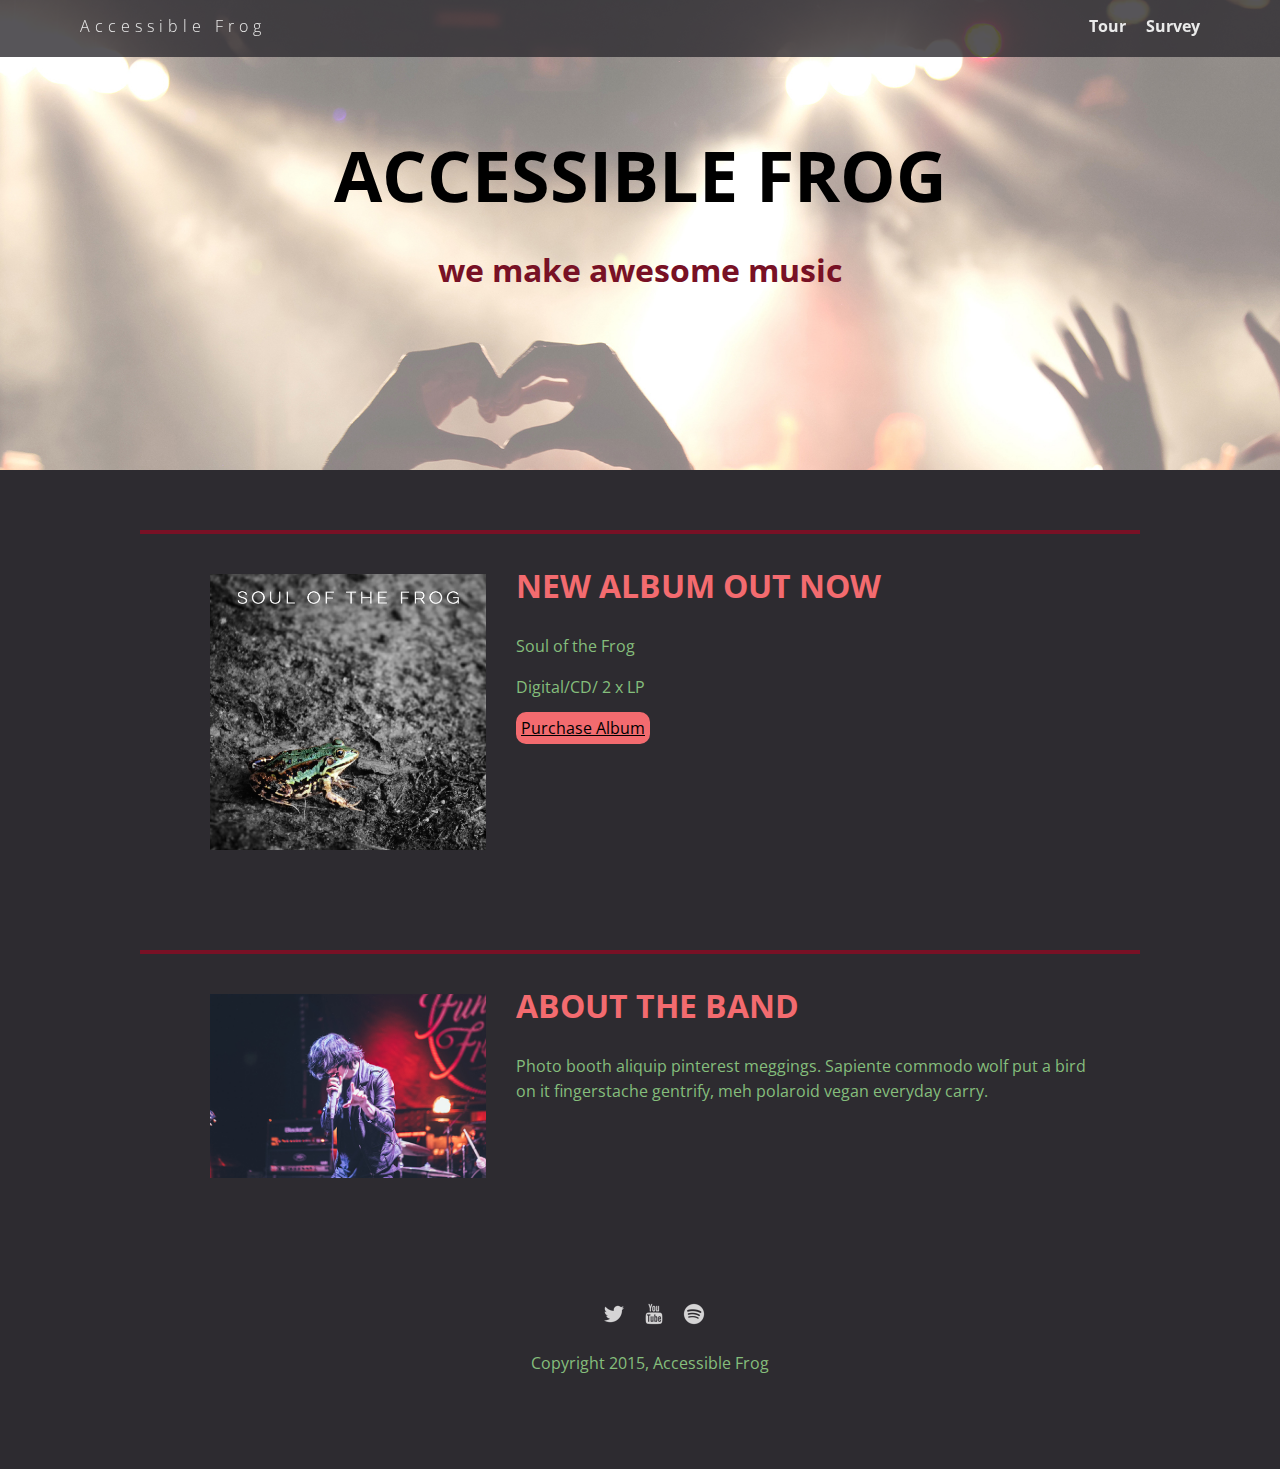
<file: index.html>
<!doctype html>
<html lang="en">
  <head>
      <meta charset="utf-8">
      <link href="css/styles.css" rel="stylesheet" type="text/css" />
      <meta name="viewport" content="width=device-width, initial-scale=1, maximum-scale=1, user-scalable=0"/>
      <link href='https://fonts.googleapis.com/css?family=Open+Sans:400,300,600' rel='stylesheet' type='text/css'>
      <title>Accessible Frog</title>
  </head>

  <body>
    <div class="main-nav" role="navigation">
      <ul class="nav">
        <li class="name"><a href="#">Accessible Frog</a></li>
        <li><a href="tour.html">Tour</a></li>
        <li><a href="survey.html">Survey</a></li>
      </ul>
    </div>

    <header role="banner">
    <h1 class="bannerspan1">ACCESSIBLE FROG</h1>
    <span class="bannerspan2">we make awesome music</span>
    </header>

    <main role="main">
      <div class="card">
        <div class="flex">
          <img class="photo" src="img/soul_of_the_frog.jpg" alt="Cover of the soul of the frog album">
          <div class="information">
            <h2 class="heading">New album out now</h2>
            <p>Soul of the Frog</p>
            <p>Digital/CD/ 2 x LP</p>
            <a href="#" class="buy">Purchase Album</a>
          </div>
        </div>
      </div>

      <div class="card">
        <div class="flex">
          <img class="photo" src= "img/lead_singer.jpg" alt="Image of the lead singer">
          <div class="information">
            <h2 class="heading">About the band</h2>
            <p>Photo booth aliquip pinterest meggings. Sapiente commodo wolf put a bird on it fingerstache gentrify, meh polaroid vegan everyday carry.</p>
          </div>
        </div>
      </div>
    </main>

    <footer role="contentinfo">
      <ul>
        <li><a href="#" class="social twitter"><img src= "img/twitter-32.png" alt="twitter icon"></a></li>
        <li><a href="#" class="social youtube"><img src= "img/youtube-32.png" alt="youtube icon"></a></li>
        <li><a href="#" class="social spotify"><img src= "img/spotify-32.png" alt="spotify icon"></a></li>
      </ul>
      <p class="copyright">Copyright 2015, Accessible Frog</p>
    </footer>

  </body>
</html>
</file>
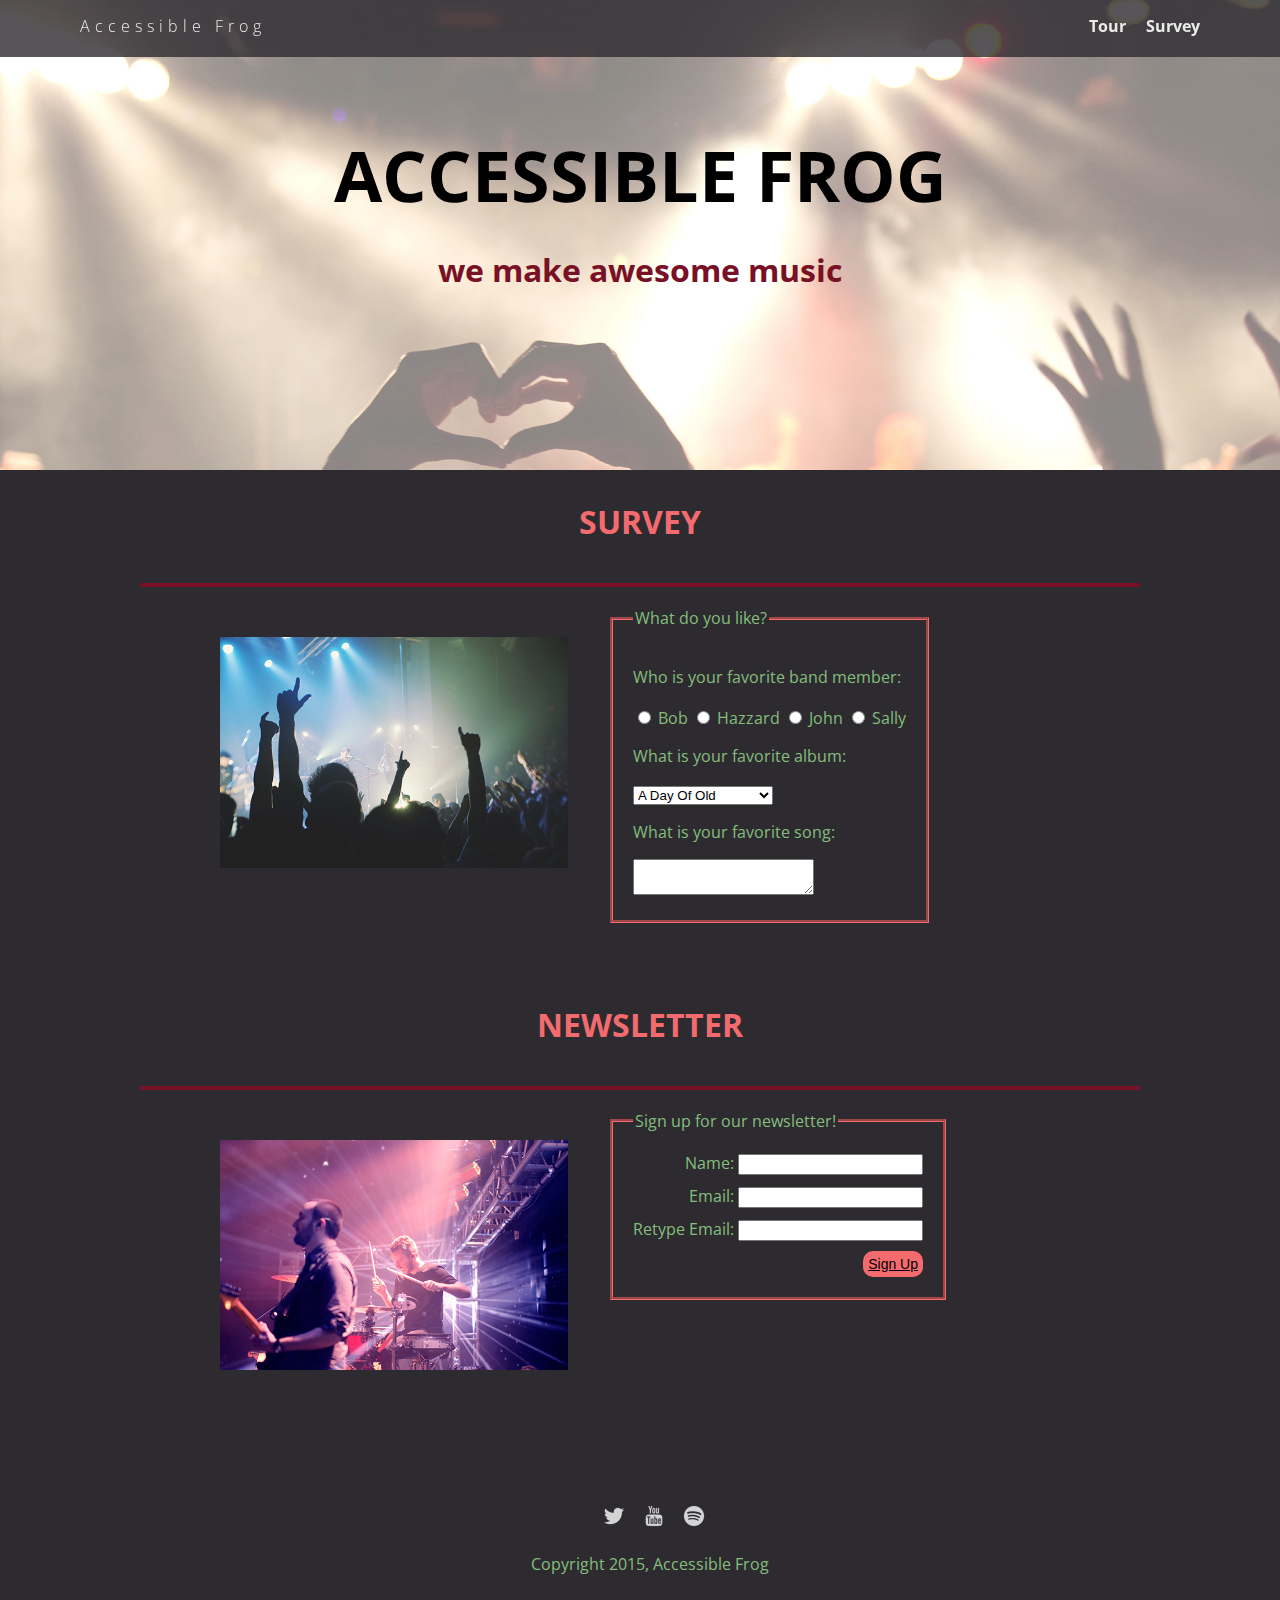
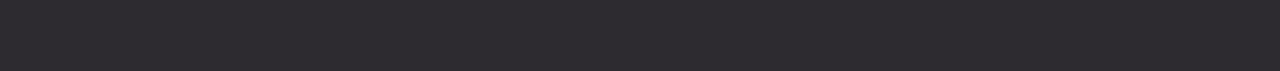
<file: survey.html>
<!doctype html>
<html lang="en">
  <head>
    <meta charset="utf-8">
    <link href="css/styles.css" rel="stylesheet" type="text/css" />
    <link href="css/survey.css" rel="stylesheet" type="text/css" />
    <meta name="viewport" content="width=device-width, initial-scale=1, maximum-scale=1, user-scalable=0"/>
    <link href='https://fonts.googleapis.com/css?family=Open+Sans:400,300,600' rel='stylesheet' type='text/css'>
    <title>Accessible Frog</title>
  </head>

  <body>
    <div class="main-nav" role="navigation">
      <ul class="nav">
        <li class="name"><a href="index.html">Accessible Frog</a></li>
        <li><a href="tour.html" >Tour</a></li>
        <li><a href="#">Survey</a></li>
      </ul>
    </div>

    <header role="banner">
       <h1 class="bannerspan1">ACCESSIBLE FROG</h1>
       <span class="bannerspan2">we make awesome music</span>
    </header>

    <main role="main">
      <h2 class= "heading">Survey</h2>
      <div class="card">
        <div class="flex">
          <img class="photo" src= "img/concert01.jpg" alt="Image of a cheering crowd watching a concert">
          <div class="container">
            <form class = "survey">
             <fieldset>
             <legend>What do you like?</legend>
              <p>Who is your favorite band member:</p>
              <input type="radio" name="res" value="Bob" id="Bob"> <label for="Bob">Bob</label>
              <input type="radio" name="res" value="Hazzard" id="Hazzard"> <label for="Hazzard">Hazzard</label> 
              <input  type="radio" name="res" value="John" id="John"> <label for="John">John</label>
              <input type="radio" name="res" value="Sally" id="Sally">
              <label for="Sally">Sally</label><br>

              <label for="albums">What is your favorite album:</label><br>
              <select id="albums" name="select">
                <option value="1">A Day Of Old</option>
                <option value="2">Diamond Fireworks</option>
                <option value="3">Enjoy Your Desire</option>
                <option value="4">Finding My Shadow</option>
                <option value="5">Heroic Forever</option>
                <option value="6">Midnight Fires</option>
                <option value="7">Music Of My Life</option>
                <option value="8">Party For An Angel</option>
                <option value="9">Song For Yesterday</option>
                <option value="10">Street Of The Rider</option>
                <option value="11">This Is For You</option>
              </select><br>

              <label for="favSong">What is your favorite song:</label><br>
              <textarea id="favSong"></textarea>
             </fieldset> 
            </form>
          </div>
        </div>
      </div>
      <h2 class= "heading">Newsletter</h2>
      <div class="card">
        <div class="flex">
          <img class="photo" src= "img/the_band.jpg" alt="image of the band playing">
            <div class="container">
              <form class="newsletter">
                <fieldset>
                  <legend id="signUpLegend">Sign up for our newsletter!</legend>
                  <label for="Name">Name: </label><input type ="text" name="textfield" id="Name"><br>
                  <label for="Email">Email: </label><input type ="email" name="textfield" id="Email"><br>
                  <label for="retypeEmail">Retype Email: </label><input type ="email" name="textfield" id="retypeEmail"><br>
                  <button type="submit" aria-describedby="signUpLegend">Sign Up</button>
                </fieldset>  
              </form>
            </div>
        </div>
      </div>
    </main>

    <footer role="contentinfo">
      <ul>
        <li><a href="#" class="social twitter"><img src= "img/twitter-32.png" alt="twitter icon"></a></li>
        <li><a href="#" class="social youtube"><img src= "img/youtube-32.png" alt="youtube icon"></a></li>
        <li><a href="#" class="social spotify"><img src= "img/spotify-32.png" alt="spotify icon"></a></li>
      </ul>
      <p class="copyright">Copyright 2015, Accessible Frog</p>
    </footer>
  </body>
</html>
</file>
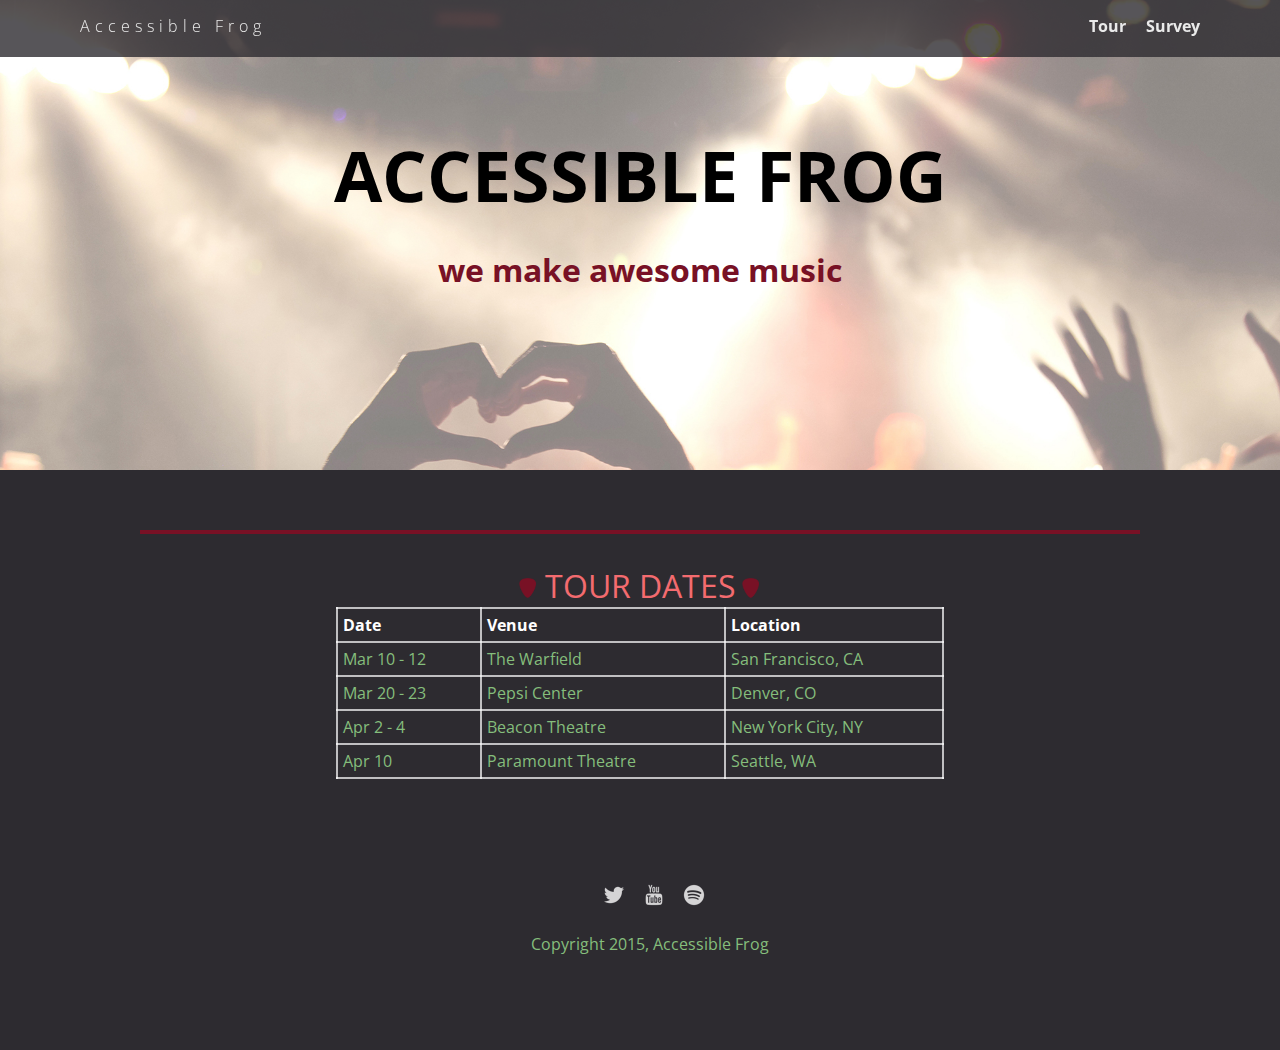
<file: tour.html>
<!doctype html>
<html lang="en">
  <head>
      <meta charset="utf-8">
      <link href="css/styles.css" rel="stylesheet" type="text/css" />
      <link href="css/tour.css" rel="stylesheet" type="text/css" />
      <meta name="viewport" content="width=device-width, initial-scale=1, maximum-scale=1, user-scalable=0"/>
      <link href='https://fonts.googleapis.com/css?family=Open+Sans:400,300,600' rel='stylesheet' type='text/css'>
      <title>Accessible Frog</title>
  </head>

  <body>
    <div class="main-nav" role="contentinfo">
      <ul class="nav">
        <li class="name"><a href="index.html">Accessible Frog</a></li>
        <li><a href="#">Tour</a></li>
        <li><a href="survey.html">Survey</a></li>
      </ul>
    </div>

    <header role="banner">
        <h1 class="bannerspan1">ACCESSIBLE FROG</h1>
        <span class="bannerspan2">we make awesome music</span>
    </header>

    <main role="main">
      <div class="card">
        <div class="flex">
          
    
          <table>
            <caption class="heading">Tour Dates</caption>
            <thead>
            <tr>
              <th scope="col">Date</th>
              <th scope="col">Venue</th>
              <th scope="col">Location</th>
            </tr>
            </thead>
            <tbody>
            <tr>
              <td>Mar 10 - 12</td>
              <td>The Warfield</td>
              <td>San Francisco, CA</td>
            </tr>
            <tr>
              <td>Mar 20 - 23</td>
              <td>Pepsi Center</td>
              <td>Denver, CO</td>
            </tr>
            <tr>
              <td>Apr 2 - 4</td>
              <td>Beacon Theatre</td>
              <td>New York City, NY</td>
            </tr>
            <tr>
              <td>Apr 10</td>
              <td>Paramount Theatre</td>
              <td>Seattle, WA</td>
            </tr>
            </tbody>
          </table>
        </div>
      </div>
    </main>
    
    <footer role="contentinfo">
      <ul>
        <li><a href="#" class="social twitter"><img src= "img/twitter-32.png" alt="twitter icon"></a></li>
        <li><a href="#" class="social youtube"><img src= "img/youtube-32.png" alt="youtube icon"></a></li>
        <li><a href="#" class="social spotify"><img src= "img/spotify-32.png" alt="spotify icon"></a></li>
      </ul>
      <p class="copyright">Copyright 2015, Accessible Frog</p>
    </footer>
  </body>
</html>
</file>
<file: css/styles.css>
/* Global Layout Set-up */
* {
  box-sizing: border-box;
}

body {
  margin: 0;
  padding: 0;
  text-align: center;
  font-family: 'Open Sans', sans-serif;
  color: #85be7c;
  background: #2d2b30;
}

/* Link Styles */

a {
  text-decoration: none;
  color: #eaeaea;
}

a:hover {
  color: #eaeaea;
}

.buy,
.newsletter button {
  background-color: #f36b6f;
  padding: 5px;
  border-radius: 10px;
  transition: all .5s;
  color: black;
  text-decoration: underline;
}


.buy:hover {
  padding: 8px;
  font-weight: bold;
}


/* Section Styles */

.main-nav {
  width: 100%;
  background: rgba(45, 43, 48, 0.8);
  min-height: 30px;
  padding: 10px;
  position: fixed;
  text-align: center;
}

.nav {
  display: flex;
  justify-content: space-around;
  font-weight: 700;
  list-style-type: none;
  margin: 0 auto;
  padding: 0;
}

.nav .name {
  display: block;
  margin-right: auto;
  color: white;
  letter-spacing: 5px;
}

.nav li {
  padding: 5px 10px 10px 10px;
}

.nav a,
textarea,
input[type="radio"],
select {
  transition: all .5s;
  -webkit-transition: all .5s;
}

.nav a:hover {
  color: #f36b6f;
  text-decoration: underline;
}

header {
  text-align: center;
  background: url('../img/concert02_no_text.jpg') no-repeat top center ;
  background-size: cover;
  overflow: hidden;
  padding-top: 60px;
  height: 350px;
}

.bannerspan1 {
  font-size: 70px;
  padding-top: 20px;
  color: black;
  margin-bottom: 25px;
}

.bannerspan2 {
  font-size: 32px;
  font-weight: bold;
  color: #781125;
}

.tag {
  color: black;
  padding: 10px;
  letter-spacing: 5px;
}

.name{
  font-weight: 300;
}

header .name{
  font-size: 3em;
}
.tagline {
  font-weight: 600;
  padding: 20px;
  text-transform: uppercase;
  color: #781125
}

.card {
  margin: 30px;
  padding: 20px 40px 40px;
  text-align: left;
  border-top: 4px solid #781125;
  clear: both;
}
.card:hover {
  border-color: #96731A;
}


.photo{
  display: block;
  width: 200px;
  height: 0%;
  margin: 0 auto;
}

.information{
  width: 100%;
  text-align: center;
  /*display: inline-block;
  position: absolute;*/
}

.heading{
  font-size: 2em;
  text-transform: uppercase;
  color: #f36b6f;
  margin-top: 10px;
}

/* Footer styles */

footer {
  width: 100%;
  min-height: 30px;
  padding: 20px 0 40px 20px;
}

footer .copyright {
  top: -8px;
  font-size: .75em;
}

footer ul {
  list-style-type: none;
  margin: 0;
  padding: 0;
}

footer ul li {
  display: inline-block;
}

a.social {
  display: inline-block;
  margin-left: 5px;
  width: 30px;
  height: 30px;
  background-size: 30px 30px;
  opacity: .8;
  transition: all .5s;
}



a.social:hover {
  opacity: 1;
  -ms-transform: scale(1.2, 1.2); /* IE 9 */
  -webkit-transform: scale(1.2, 1.2); /* Chrome, Safari, Opera */
   transform: scale(1.2, 1.2);
}
.clearfix {
  clear: both;
}

/* Styles for larger screens */
@media screen and (min-width: 840px) {

  .flex {
    display: -ms-flexbox;      /* TWEENER - IE 10 */
    display: flex;
    max-width: 1200px;
    -ms-flex-pack: distribute;
  }

  header {
    min-height: 470px;
  }

  .nav {
    max-width: 1200px;
    padding: 0 30px;
  }


  main {
    padding-top: 20px;
  }

  main p {
    line-height: 1.6em;
  }

  .card{
    margin: 40px auto;
    padding: 20px 40px 40px;
    width: 80%;
    max-width: 1000px;
  }

  .photo{
    width: 30%;
    margin: 20px 30px;
  }

  .information{
    text-align: left;
  }

  footer {
    font-size: 1.3em;
    max-width: 1200px;
    margin: 40px auto;
  }
}
</file>
<file: css/survey.css>
/* Survey page styles */

.photo{
  width: 60%;
  padding: 10px;
}

form {
  margin: 0 auto;
  text-align: left;
  display: inline-block;
}
fieldset {
  border-color:  #f36b6f;
  border-width: 3px;
}

label[for="favSong"],
label[for="albums"]{
  display: inline-block;
  margin: 16px 0 16px;
}



.container{
  text-align: center;
}
.newsletter{
  text-align: right;

}

.newsletter legend {
  text-align: left;
}

fieldset {
  padding: 20px;
}

.newsletter input {
  margin-bottom: 10px;
}

.newsletter button {
  border: none;
  font-size: 14px;
  cursor: pointer;
}

.newsletter button:hover,
.newsletter button:focus {
 transform: scale(1.2, 1.2);
 -ms-transform: scale(1.2, 1.2);
 -webkit-transform: scale(1.2, 1.2); 
}

input:focus {
  background-color: #f36b6f;
}

input[type="radio"]:focus,
input[type="radio"]:checked {
  transform: scale(1.5, 1.5);
  -ms-transform: scale(1.5, 1.5);
 -webkit-transform: scale(1.5, 1.5);
}


textarea:focus,
select:focus {
  transform: scale(1.2, 1.2);
 -ms-transform: scale(1.2, 1.2);
 -webkit-transform: scale(1.2, 1.2);
}

/* Styles for larger screens */
@media screen and (min-width: 840px) {
  .photo{
    width: 40%;
  }
}
</file>
<file: css/tour.css>
/* Tour page styles */

table .heading::before,
table .heading::after {
  content: "";	
  width: 20px;
  height: 20px;
  background-image: url('../img/guitar_pick.png');
  background-repeat: no-repeat;
  background-size: contain;
  display: inline-block;
  margin-left: 6px;
  margin-right: 6px;
}

table,
th,
td {
	border: 2px solid rgba(255,255,255, 0.7);
	border-collapse: collapse;
}

table {
	border-spacing: 5px;
	width: 66%;
	margin-left: auto;
	margin-right: auto;

}

thead {
	color: white;
}

th,
td {
	padding: 5px;
}
</file>
